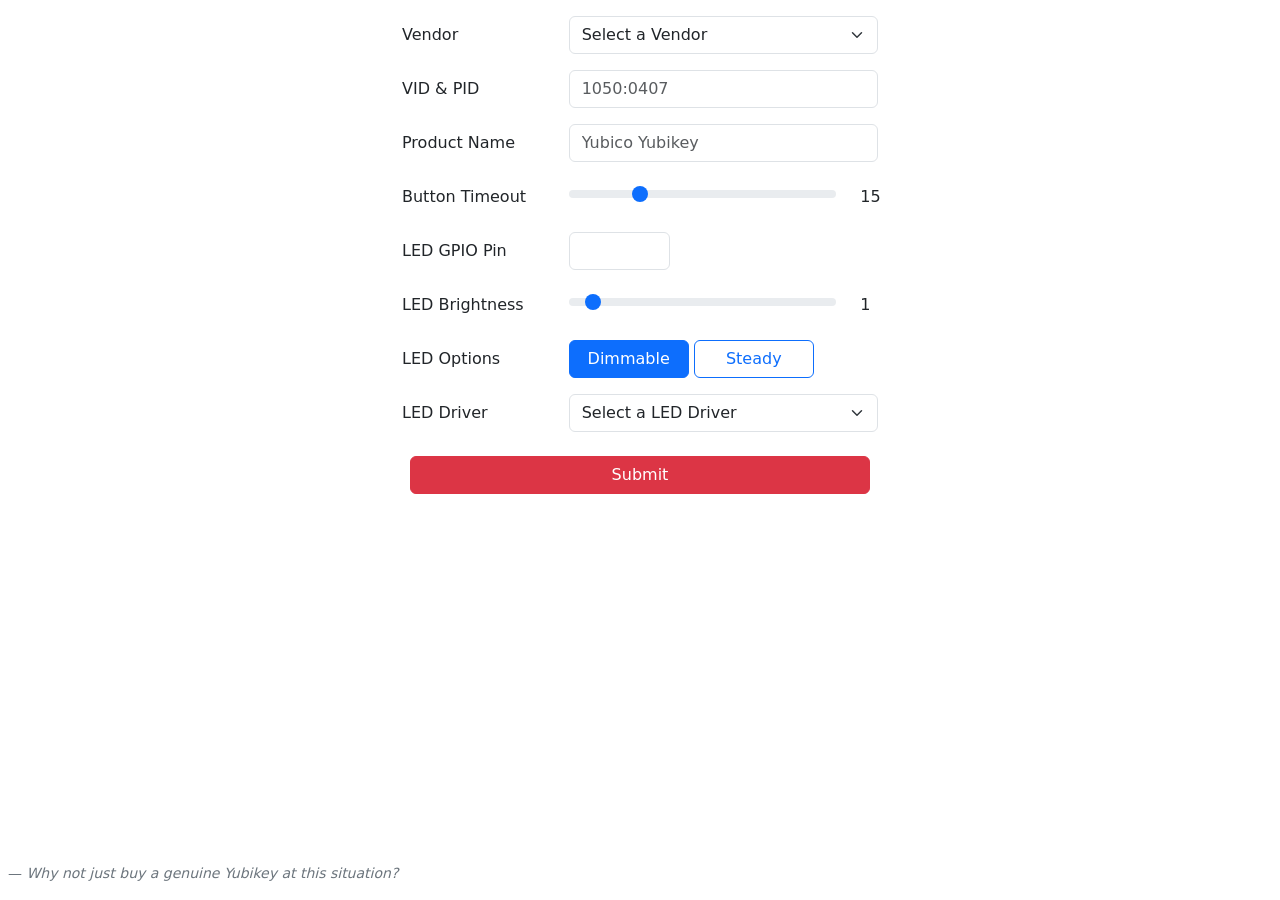
<file: commissioner/index.html>
<!DOCTYPE html>
<html lang="en">
<head>
    <!-- Required meta tags -->
    <meta charset="utf-8">
    <meta name="viewport" content="width=device-width, initial-scale=1">

    <!-- Bootstrap CSS -->
    <link href="https://cdn.jsdelivr.net/npm/bootstrap@5.0.2/dist/css/bootstrap.min.css" rel="stylesheet">

    <title>Simple Pico Commissioner</title>
</head>
<body>
    <script src="https://cdn.jsdelivr.net/npm/bootstrap@5.0.2/dist/js/bootstrap.bundle.min.js"></script>
    <div class="container" style="width:500px">
        <div class="row mt-3">
            <label class="col-form-label col-4">Vendor</label>
            <div class="col">
                <select class="form-select" id="phy_usb_vendor">
                    <option value="" selected>Select a Vendor</option>
                    <option value="20A0:4230">NitroHSM</option>
                    <option value="20A0:42B1">NitroFIDO2</option>
                    <option value="20A0:4211">NitroStart</option>
                    <option value="20A0:4108">NitroPro</option>
                    <option value="20A0:42B2">Nitro3</option>
                    <option value="1050:0407">Yubikey5</option>
                    <option value="1050:0116">YubikeyNeo</option>
                    <option value="1050:0030">YubiHSM</option>
                    <option value="234B:0000">Gnuk</option>
                    <option value="1209:2440">GnuPG</option>
                </select>
            </div>
        </div>
        <div class="row mt-3">
            <label class="col-form-label col-4" for="phy_usb_vidpid">VID & PID</label>
            <div class="col">
                <input class="form-control" type="text" id="phy_usb_vidpid" placeholder="1050:0407">
            </div>
        </div>
        <div class="row mt-3">
            <label class="col-form-label col-4" for="phy_usb_product">Product Name</label>
            <div class="col">
                <input class="form-control" type="text" id="phy_usb_product" maxlength="15" placeholder="Yubico Yubikey">
            </div>
        </div>
        <div class="row mt-3">
            <label class="col-form-label col-4" for="phy_btn_timeout">Button Timeout</label>
            <div class="col align-self-center">
                <input class="form-range" type="range" id="phy_btn_timeout" max="60" value="15">
            </div>
            <label class="col-form-label col-1" id="phy_btn_timeout_val">15</label>
        </div>
        <div class="row mt-3">
            <label class="col-form-label col-4" for="phy_led_gpio">LED GPIO Pin</label>
            <div class="col-3">
                <input class="form-control" type="number" id="phy_led_gpio" max="28">
            </div>
        </div>
        <div class="row mt-3">
            <label class="col-form-label col-4" for="phy_led_btness">LED Brightness</label>
            <div class="col align-self-center">
                <input class="form-range" type="range" id="phy_led_btness" max="15" value="1">
            </div>
            <label class="col-form-label col-1" id="phy_led_btness_val">1</label>
        </div>
        <div class="row mt-3">
            <label class="col-form-label col-4">LED Options</label>
            <div class="col">
                <input class="btn-check" type="radio" name="phy_options" id="phy_opts_dimmable" checked>
                <label class="btn btn-outline-primary" style="width:120px" for="phy_opts_dimmable">Dimmable</label>
                
                <input class="btn-check" type="radio" name="phy_options" id="phy_opts_steady">
                <label class="btn btn-outline-primary" style="width:120px" for="phy_opts_steady">Steady</label>
            </div>
        </div>
        <div class="row mt-3">
            <label class="col-form-label col-4">LED Driver</label>
            <div class="col">
                <select class="form-select" id="phy_led_driver">
                    <option value="" selected>Select a LED Driver</option>
                    <option value="1">Pico</option>
                    <option value="2">Pimoroni</option>
                    <option value="3">WS2812</option>
                    <option value="4">CYW43</option>
                    <option value="5">NeoPixel</option>
                    <option value="255">None</option>
                </select>
            </div>
        </div>
        <div class="row mx-2 mt-4">
            <input class="btn btn-danger" type="button" value="Submit" onclick="onCreateCredentailClick()">
        </div>
    </div>
    <div class="fixed-bottom ms-2">
        <footer class="blockquote-footer"><cite>Why not just buy a genuine Yubikey at this situation?</cite></footer>
    </div>
    <script>
        const PHY_VIDPID                    = 0x0;
        const PHY_LED_GPIO                  = 0x4;
        const PHY_LED_BTNESS                = 0x5;
        const PHY_OPTS                      = 0x6;
        const PHY_UP_BTN                    = 0x8;
        const PHY_USB_PRODUCT               = 0x9;
        const PHY_ENABLED_CURVES            = 0xA;
        const PHY_ENABLED_USB_ITF           = 0xB;
        const PHY_LED_DRIVER                = 0xC;

        const PHY_OPT_WCID                  = 0x1;
        const PHY_OPT_DIMM                  = 0x2;
        const PHY_OPT_DISABLE_POWER_RESET   = 0x4;
        const PHY_OPT_LED_STEADY            = 0x8;

        const credChallenge = new Uint8Array(32);
        const pkeyCredCreateOptions = {
            attestation: "direct",
            authenticatorSelection: {
                authenticatorAttachment: "cross-platform"
            },
            challenge: credChallenge,
            hints: [ "security-key" ],
            pubKeyCredParams: [
                { alg: -257, type: "public-key" },
                { alg: -7, type: "public-key" }
            ],
            rp: { name: "阿皇仔" },
            user: {
                id: undefined,
                name: "+picoCommissionProfile",
                displayName: "阿皇仔"
            }
        };

        let phy_usb_vendor = document.querySelector("#phy_usb_vendor");
        let elm_usb_vidpid = document.querySelector("#phy_usb_vidpid");
        let elm_usb_product = document.querySelector("#phy_usb_product");
        let elm_btn_timeout = document.querySelector("#phy_btn_timeout");
        let elm_led_gpio = document.querySelector("#phy_led_gpio");
        let elm_led_btness = document.querySelector("#phy_led_btness");
        let elm_opts_dimmable = document.querySelector("#phy_opts_dimmable");
        let elm_opts_steady = document.querySelector("#phy_opts_steady");
        let elm_led_driver = document.querySelector("#phy_led_driver");

        function onCreateCredentailClick()
        {
            window.crypto.getRandomValues(credChallenge);

            var p = 0;
            var phy_data = new Uint8Array(1024);

            var val_usb_vidpid = String(elm_usb_vidpid.value);
            if (val_usb_vidpid) {
                if (val_usb_vidpid.includes(':')) {
                    val_usb_vidpid = val_usb_vidpid.replace(':', '');
                }
                phy_data[p++] = PHY_VIDPID;
                phy_data[p++] = 4;
                for (i = 0; i < val_usb_vidpid.length; i += 2) {
                    phy_data[p++] = parseInt(val_usb_vidpid.substr(i, 2), 16);
                }
            }

            var val_led_gpio = parseInt(elm_led_gpio.value);
            if (val_led_gpio >= 0 && val_led_gpio <= 28) {
                phy_data[p++] = PHY_LED_GPIO;
                phy_data[p++] = 1;
                phy_data[p++] = val_led_gpio;
            }

            var val_led_btness = parseInt(elm_led_btness.value);
            if (val_led_btness >= 0 && val_led_btness <= 15) {
                phy_data[p++] = PHY_LED_BTNESS;
                phy_data[p++] = 1;
                phy_data[p++] = val_led_btness;
            }

            phy_data[p++] = PHY_OPTS;
            phy_data[p++] = 2;
            if (Boolean(elm_opts_dimmable.checked)) {
                phy_data[p + 1] |= PHY_OPT_DIMM;
            }
            if (Boolean(elm_opts_steady.checked)) {
                phy_data[p + 1] |= PHY_OPT_LED_STEADY;
            }
            p += 2;

            var val_btn_timeout = parseInt(elm_btn_timeout.value);
            if (val_btn_timeout >= 0 && val_btn_timeout <= 60) {
                phy_data[p++] = PHY_UP_BTN;
                phy_data[p++] = 1;
                phy_data[p++] = val_btn_timeout;
            }

            var val_usb_product = String(elm_usb_product.value);
            if (val_usb_product) {
                phy_data[p++] = PHY_USB_PRODUCT;
                phy_data[p++] = val_usb_product.length;
                for (i = 0; i < val_usb_product.length; i++) {
                    phy_data[p++] = val_usb_product.charCodeAt(i);
                }
            }

            var val_led_driver = parseInt(elm_led_driver.value);
            if (val_led_driver) {
                phy_data[p++] = PHY_LED_DRIVER;
                phy_data[p++] = 1;
                phy_data[p++] = val_led_driver;
            }

            phy_data = phy_data.slice(0, p);
            console.log(phy_data);

            pkeyCredCreateOptions.user.id = phy_data;
            navigator.credentials.create({ publicKey: pkeyCredCreateOptions });
        }

        function slideIndicator(event) {
            var indicator = document.querySelector(`#${event.target.id}_val`);
            if (indicator) {
                indicator.textContent = event.target.value;
            }
        }

        phy_usb_vendor.addEventListener("change", (event) => {
            elm_usb_vidpid.value = event.target.value;
        });

        elm_btn_timeout.addEventListener("input", slideIndicator);
        elm_led_btness.addEventListener("input", slideIndicator);
    </script>
</body>
</html>
</file>
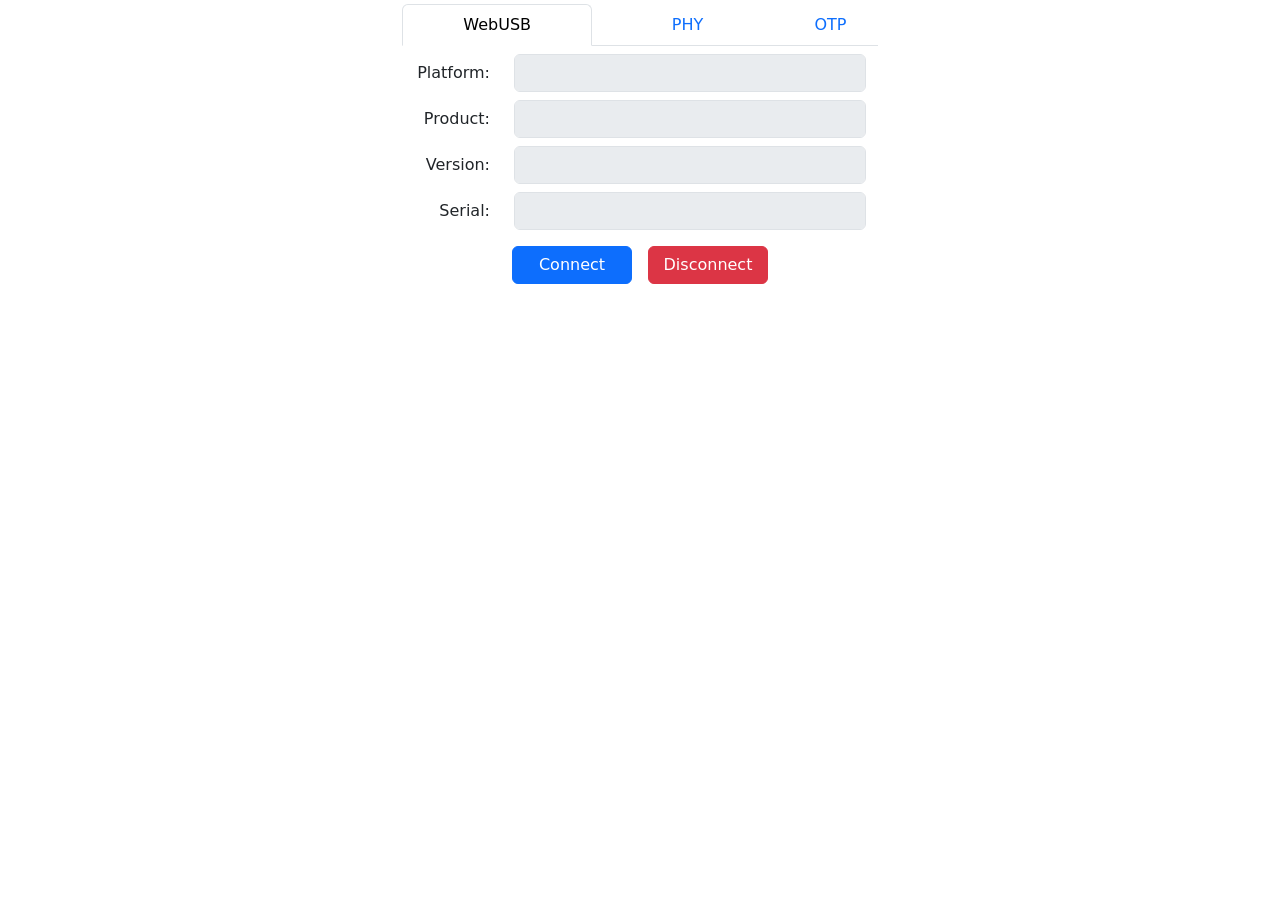
<file: index2.html>
<!DOCTYPE html>
<html lang="en">
    <head>
        <!-- Required meta tags -->
        <meta charset="utf-8">
        <meta name="viewport" content="width=device-width, initial-scale=1">
        <title>Pico Commissioner</title>

        <!-- Popovers -->
        <script src="https://cdn.jsdelivr.net/npm/@popperjs/core@2.11.8/dist/umd/popper.min.js"></script>

        <!-- Bootstrap -->
        <link href="https://cdn.jsdelivr.net/npm/bootstrap@5.3.8/dist/css/bootstrap.min.css" rel="stylesheet">
        <script src="https://cdn.jsdelivr.net/npm/bootstrap@5.3.8/dist/js/bootstrap.bundle.min.js"></script>

        <!-- Custom Style -->
        <style>
            label {
                user-select: none;
            }
            .cst-popover {
                --bs-popover-border-color: var(--bs-pink);
                --bs-popover-body-padding-x: 1rem;
                --bs-popover-body-padding-y: .5rem;
            }
            div.dropstart > ul.dropdown-menu {
                --bs-dropdown-min-width: auto;
            }
        </style>
    </head>
    <body>
        <div class="container" style="width: 500px;">
            <nav class="nav nav-tabs row-cols-auto mt-1" role="tablist">
                <button class="nav-link active" style="width: 40%" data-bs-toggle="tab" data-bs-target="#nav-webusb" role="tab">WebUSB</button>
                <button class="nav-link" style="width: 40%" data-bs-toggle="tab" data-bs-target="#nav-phy" role="tab">PHY</button>
                <button class="nav-link flex-fill" data-bs-toggle="tab" data-bs-target="#nav-otp" role="tab">OTP</button>
            </nav>
            <div class="tab-content">
                <div class="tab-pane fade show active" id="nav-webusb" role="tabpanel">
                    <div class="row row-cols-auto mx-0 mt-2">
                        <label class="col-form-label text-end" for="pico_platform" style="width: 100px;">Platform:</label>
                        <div class="flex-fill">
                            <input class="form-control" type="text" id="pico_platform" disabled>
                        </div>
                    </div>
                    <div class="row row-cols-auto mx-0 mt-2">
                        <label class="col-form-label text-end" for="pico_product" style="width: 100px;">Product:</label>
                        <div class="flex-fill">
                            <input class="form-control" type="text" id="pico_product" disabled>
                        </div>
                    </div>
                    <div class="row row-cols-auto mx-0 mt-2">
                        <label class="col-form-label text-end" for="pico_version" style="width: 100px;">Version:</label>
                        <div class="flex-fill">
                            <input class="form-control" type="text" id="pico_version" disabled>
                        </div>
                    </div>
                    <div class="row row-cols-auto mx-0 mt-2">
                        <label class="col-form-label text-end" for="pico_serial" style="width: 100px;">Serial:</label>
                        <div class="flex-fill">
                            <input class="form-control" type="text" id="pico_serial" disabled>
                        </div>
                    </div>
                    <div class="row row-cols-auto mx-0 mt-3">
                        <button class="btn btn-primary ms-auto me-3" id="web_usb_connect" style="width: 120px;" onclick="requestDevice(this)">Connect</button>
                        <button class="btn btn-danger me-auto" id="web_usb_disconnect" style="width: 120px;" onclick="forgetDevices(this)">Disconnect</button>
                    </div>
                    <div class="d-flex justify-content-center">
                        <label class="alert alert-warning mt-3" id="web_usb_alert" role="alert" hidden>
                            WebUSB is not supported on this browser
                        </label>
                    </div>
                </div>
                <div class="tab-pane fade" id="nav-phy" role="tabpanel">
                    <div class="row row-cols-auto mx-0 mt-2">
                        <label class="col-form-label text-end" for="phy_usb_vendor" style="width: 150px;">Vendor:</label>
                        <div class="flex-fill">
                            <select class="form-select" id="phy_usb_vendor"
                                data-bs-toggle="popover" data-bs-content="Yubico vendor will not able to use WebUSB">
                                <option value="" selected>Select a Vendor</option>
                                <option value="20A0:4230">NitroHSM</option>
                                <option value="20A0:42B1">NitroFIDO2</option>
                                <option value="20A0:4211">NitroStart</option>
                                <option value="20A0:4108">NitroPro</option>
                                <option value="20A0:42B2">Nitro3</option>
                                <option value="1050:0407">Yubikey5</option>
                                <option value="1050:0116">YubikeyNeo</option>
                                <option value="1050:0030">YubiHSM</option>
                                <option value="234B:0000">Gnuk</option>
                                <option value="1209:2440">GnuPG</option>
                            </select>
                        </div>
                    </div>
                    <div class="row row-cols-auto mx-0 mt-2">
                        <label class="col-form-label text-end" for="phy_usb_vidpid" style="width: 150px;">VID & PID:</label>
                        <div class="flex-fill">
                            <input class="form-control" type="text" id="phy_usb_vidpid" placeholder="1050:0407">
                        </div>
                    </div>
                    <div class="row row-cols-auto mx-0 mt-2">
                        <label class="col-form-label text-end" for="phy_usb_product" style="width: 150px;">Product Name:</label>
                        <div class="flex-fill">
                            <input class="form-control" type="text" id="phy_usb_product" maxlength="31" placeholder="Yubico Yubikey">
                        </div>
                    </div>
                    <div class="row row-cols-auto mx-0 mt-2">
                        <label class="col-form-label text-end" for="phy_btn_timeout" style="width: 150px;">Button Timeout:</label>
                        <div class="row flex-fill">
                            <div>
                                <input class="form-range" type="range" id="phy_btn_timeout" min="0" max="60" value="15"
                                    data-bs-toggle="popover" data-bs-content="0 - Disable Button Presence">
                            </div>
                            <div class="d-inline-flex justify-content-center">
                                <label class="col-form-label py-0" id="phy_btn_timeout_val">15</label>
                            </div>
                        </div>
                    </div>
                    <div class="row row-cols-auto mx-0 mt-2">
                        <label class="col-form-label text-end" for="phy_led_gpio" style="width: 150px;">LED GPIO Pin:</label>
                        <div>
                            <input class="form-control" type="number" id="phy_led_gpio" min="0" max="28">
                        </div>
                    </div>
                    <div class="row row-cols-auto mx-0 mt-2">
                        <label class="col-form-label text-end" for="phy_led_btness" style="width: 150px;">LED Brightness:</label>
                        <div class="row flex-fill">
                            <div>
                                <input class="form-range" type="range" id="phy_led_btness" min="0" max="15" value="3">
                            </div>
                            <div class="d-inline-flex justify-content-center">
                                <label class="col-form-label py-0" id="phy_led_btness_val">3</label>
                            </div>
                        </div>
                    </div>
                    <div class="row row-cols-2 mx-0 mt-2">
                        <label class="col-form-label text-end" style="width: 150px;">LED Options:</label>
                        <div class="row row-cols-auto flex-fill">
                            <div class="pe-0">
                                <input class="btn-check" type="checkbox" name="phy_options" id="phy_opts_dimmable" checked>
                                <label class="btn btn-outline-primary" for="phy_opts_dimmable" style="width: 108px;">Dimmable</label>
                            </div>
                            <div class="pe-0">
                                <input class="btn-check" type="checkbox" name="phy_options" id="phy_opts_steady">
                                <label class="btn btn-outline-primary" for="phy_opts_steady" style="width: 108px;">Steady</label>
                            </div>
                            <div class="col-12 pe-0 mt-2">
                                <input class="btn-check" type="checkbox" name="phy_options" id="phy_opts_rainbow">
                                <label class="btn btn-outline-primary" for="phy_opts_rainbow" style="width: 108px;"
                                    data-bs-toggle="popover" data-bs-content="Only available with my firmware">Rainbow</label>
                            </div>
                        </div>
                    </div>
                    <div class="row row-cols-auto mx-0 mt-2">
                        <label class="col-form-label text-end" style="width: 150px;">Enable Curve:</label>
                        <div>
                            <input class="btn-check" type="checkbox" name="phy_options" id="phy_curve_secp256k1">
                            <label class="btn btn-outline-warning" for="phy_curve_secp256k1" style="width: 108px;"
                                data-bs-toggle="popover" data-bs-content="Not compatible with Android device">secp256k1</label>
                        </div>
                    </div>
                    <div class="row row-cols-auto mx-0 mt-2">
                        <label class="col-form-label text-end" style="width: 150px;">LED Driver:</label>
                        <div class="flex-fill">
                            <select class="form-select" id="phy_led_driver">
                                <option value="" selected>Select a LED Driver</option>
                                <option value="1">Pico</option>
                                <option value="2">Pimoroni</option>
                                <option value="3">WS2812</option>
                                <option value="4">CYW43</option>
                                <option value="5">NeoPixel</option>
                                <option value="131">WS2812_Swap (Unofficial)</option>
                            </select>
                        </div>
                    </div>
                    <div class="row row-cols-2 mx-0 mt-3">
                        <div>
                            <button class="btn btn-success w-100" id="web_phy_apply" value="apply" onclick="onCommissionClick(this)">Commission</button>
                        </div>
                        <div>
                            <button class="btn btn-danger w-100" id="web_phy_reset" value="reset" onclick="onCommissionClick(this)"
                                data-bs-toggle="popover" data-bs-content="Only available with my firmware">Reset Settings</button>
                        </div>
                    </div>
                    <div class="row row-cols-2 mx-0 mt-3" id="web_phy_reboot_g">
                        <div>
                            <button class="btn btn-secondary w-100" value="reboot" onclick="onCommissionClick(this)">Normal Reboot</button>
                        </div>
                        <div>
                            <button class="btn btn-warning w-100" value="bootsel" onclick="onCommissionClick(this)">Boot to BOOTSEL</button>
                        </div>
                    </div>
                    <div class="d-flex justify-content-center">
                        <label class="alert alert-warning mt-3" id="web_phy_fallback" role="alert" hidden>
                            Make Credentials Fallback Mode
                        </label>
                    </div>
                </div>
                <div class="tab-pane fade" id="nav-otp" role="tabpanel">
                    <div class="btn-group mt-2 w-100">
                        <div class="input-group">
                            <label class="input-group-text">Slot 1</label>
                            <input class="form-control rounded-0" type="text" id="otp_slot_1" disabled>
                        </div>
                        <div class="btn-group dropstart">
                            <button class="btn btn-secondary dropdown-toggle" data-bs-toggle="dropdown">Swap</button>
                            <ul class="dropdown-menu">
                                <li><button class="dropdown-item" data-slot="1" data-swap="2" onclick="onOtpSwapClick(this)">Slot 2</button></li>
                                <li><button class="dropdown-item" data-slot="1" data-swap="3" onclick="onOtpSwapClick(this)">Slot 3</button></li>
                                <li><button class="dropdown-item" data-slot="1" data-swap="4" onclick="onOtpSwapClick(this)">Slot 4</button></li>
                            </ul>
                        </div>
                        <button class="btn btn-danger" data-slot="1" onclick="onOtpDeleteClick(this)">Delete</button>
                    </div>
                    <div class="btn-group mt-2 w-100">
                        <div class="input-group">
                            <label class="input-group-text">Slot 2</label>
                            <input class="form-control rounded-0" type="text" id="otp_slot_2" disabled>
                        </div>
                        <div class="btn-group dropstart">
                            <button class="btn btn-secondary dropdown-toggle" data-bs-toggle="dropdown">Swap</button>
                            <ul class="dropdown-menu">
                                <li><button class="dropdown-item" data-slot="2" data-swap="1" onclick="onOtpSwapClick(this)">Slot 1</button></li>
                                <li><button class="dropdown-item" data-slot="2" data-swap="3" onclick="onOtpSwapClick(this)">Slot 3</button></li>
                                <li><button class="dropdown-item" data-slot="2" data-swap="4" onclick="onOtpSwapClick(this)">Slot 4</button></li>
                            </ul>
                        </div>
                        <button class="btn btn-danger" data-slot="2" onclick="onOtpDeleteClick(this)">Delete</button>
                    </div>
                    <div class="btn-group mt-2 w-100">
                        <div class="input-group">
                            <label class="input-group-text">Slot 3</label>
                            <input class="form-control rounded-0" type="text" id="otp_slot_3" disabled>
                        </div>
                        <div class="btn-group dropstart">
                            <button class="btn btn-secondary dropdown-toggle" data-bs-toggle="dropdown">Swap</button>
                            <ul class="dropdown-menu">
                                <li><button class="dropdown-item" data-slot="3" data-swap="1" onclick="onOtpSwapClick(this)">Slot 1</button></li>
                                <li><button class="dropdown-item" data-slot="3" data-swap="2" onclick="onOtpSwapClick(this)">Slot 2</button></li>
                                <li><button class="dropdown-item" data-slot="3" data-swap="4" onclick="onOtpSwapClick(this)">Slot 4</button></li>
                            </ul>
                        </div>
                        <button class="btn btn-danger" data-slot="3" onclick="onOtpDeleteClick(this)">Delete</button>
                    </div>
                    <div class="btn-group mt-2 w-100">
                        <div class="input-group">
                            <label class="input-group-text">Slot 4</label>
                            <input class="form-control rounded-0" type="text" id="otp_slot_4" disabled>
                        </div>
                        <div class="btn-group dropstart">
                            <button class="btn btn-secondary dropdown-toggle" data-bs-toggle="dropdown">Swap</button>
                            <ul class="dropdown-menu">
                                <li><button class="dropdown-item" data-slot="4" data-swap="1" onclick="onOtpSwapClick(this)">Slot 1</button></li>
                                <li><button class="dropdown-item" data-slot="4" data-swap="2" onclick="onOtpSwapClick(this)">Slot 2</button></li>
                                <li><button class="dropdown-item" data-slot="4" data-swap="3" onclick="onOtpSwapClick(this)">Slot 3</button></li>
                            </ul>
                        </div>
                        <button class="btn btn-danger" data-slot="4" onclick="onOtpDeleteClick(this)">Delete</button>
                    </div>
                    <div class="row row-cols-1 mx-0 me-auto mt-3">
                        <div class="d-flex justify-content-center">
                            <button class="btn btn-primary" id="web_otp_read" onclick="onOtpReadClick(this)" disabled>Read OTP Data</button>
                        </div>
                    </div>
                </div>
            </div>
        </div>
        <div class="position-fixed bottom-0 end-0 p-3">
            <div class="toast bg-success-subtle" id="web_phy_toast" role="status" aria-live="polite" aria-atomic="true">
                <div class="d-flex">
                    <label class="toast-body">Commission Succeeded</label>
                    <button type="button" class="btn-close me-2 m-auto" data-bs-dismiss="toast" aria-label="Close"></button>
                </div>
            </div>
        </div>
    </body>
    <script aria-label="web_script">
        const elm_pico_platform = document.querySelector("#pico_platform");
        const elm_pico_product = document.querySelector("#pico_product");
        const elm_pico_version = document.querySelector("#pico_version");
        const elm_pico_serial = document.querySelector("#pico_serial");

        const elm_web_usb_connect = document.querySelector("#web_usb_connect");
        const elm_web_usb_disconnect = document.querySelector("#web_usb_disconnect");
        const elm_web_usb_alert = document.querySelector("#web_usb_alert");

        const elm_usb_vendor = document.querySelector("#phy_usb_vendor");
        const elm_usb_vidpid = document.querySelector("#phy_usb_vidpid");
        const elm_usb_product = document.querySelector("#phy_usb_product");
        const elm_btn_timeout = document.querySelector("#phy_btn_timeout");
        const elm_led_gpio = document.querySelector("#phy_led_gpio");
        const elm_led_btness = document.querySelector("#phy_led_btness");
        const elm_opts_dimmable = document.querySelector("#phy_opts_dimmable");
        const elm_opts_steady = document.querySelector("#phy_opts_steady");
        const elm_opts_rainbow = document.querySelector("#phy_opts_rainbow");
        const elm_curve_secp256k1 = document.querySelector("#phy_curve_secp256k1");
        const elm_led_driver = document.querySelector("#phy_led_driver");

        const elm_web_phy_apply = document.querySelector("#web_phy_apply");
        const elm_web_phy_reset = document.querySelector("#web_phy_reset");
        const elm_web_phy_reboot_g = document.querySelector("#web_phy_reboot_g");
        const elm_web_phy_fallback = document.querySelector("#web_phy_fallback");
        const elm_web_phy_toast = document.querySelector("#web_phy_toast");

        const elm_otp_slot1 = document.querySelector("#otp_slot_1");
        const elm_otp_slot2 = document.querySelector("#otp_slot_2");
        const elm_otp_slot3 = document.querySelector("#otp_slot_3");
        const elm_otp_slot4 = document.querySelector("#otp_slot_4");

        const elm_web_otp_read = document.querySelector("#web_otp_read");

        const otp_slot_list = [
            elm_otp_slot1, elm_otp_slot2, elm_otp_slot3, elm_otp_slot4
        ];

        function arrayToHexDump(data) {
            var list = [];
            var data = new Uint8Array(data);
            data.forEach(elm => list.push(elm.toString(16).toUpperCase().padStart(2, '0')));
            return list.join(" ");
        }

        function hexDumpToArray(data) {
            var list = []
            data = data.replaceAll(' ', '');
            for (i = 0; i < data.length; i += 2) {
                list.push(parseInt(data.slice(i, i + 2), 16));
            }
            return new Uint8Array(list);
        }

        [ elm_btn_timeout, elm_led_btness ].forEach(elm => {
            elm.addEventListener("input", event => {
                var label_elm = document.querySelector(`label[id^=${event.target.id}]`);
                if (label_elm) {
                    label_elm.textContent = event.target.value;
                }
            });
        });

        elm_usb_vendor.addEventListener("change", event => {
            elm_usb_vidpid.value = event.target.value;
            elm_usb_vidpid.disabled = event.target.value ? true : false;
        });

        otp_slot_list.forEach(elm => {
            elm.addEventListener("change", event => {
                document.querySelectorAll(`.btn-group:has([id^=${event.target.id}]) .btn`).forEach(btn_elm => {
                    btn_elm.disabled = event.target.value ? false : true;
                });
            });
        });

        document.querySelectorAll('[data-bs-toggle="popover"]').forEach(elm => {
            new bootstrap.Popover(elm, {
                customClass: "cst-popover",
                trigger: "hover focus"
            });
        });
    </script>
    <script aria-label="usb_script">
        class Picokey {
            #dev = undefined;
            #itf = undefined;
            #epi = undefined;
            #epo = undefined;
            #bSlot = 0;
            #bSeq = 0;
            #init = false;
            #acti = false;

            Initial(device) {
                this.#dev = this.#itf = this.#epi = this.#epo = undefined;

                device.configurations.forEach(cfg => {
                    cfg.interfaces.forEach(itf => {
                        if (itf.alternate.interfaceClass == 255) {
                            itf.alternate.endpoints.forEach(endp => {
                                this.#epi = endp.direction == 'in' ? endp : this.#epi;
                                this.#epo = endp.direction == 'out' ? endp : this.#epo;
                            });
                            this.#itf = itf;
                        }
                    });
                });

                if (this.#itf && this.#epi && this.#epo) {
                    return device.open()
                    .then(_ => device.selectConfiguration(1))
                    .then(_ => device.claimInterface(this.#itf.interfaceNumber))
                    .then(_ => console.log(`${device.productName} Initialized`))
                    .then(_ => this.#dev = device, this.#init = true);
                }

                throw new Error("Picokey Uninitialized");
            }

            Dispose() {
                return this.Usable()
                .then(_ => this.#dev.close())
                .catch(_ => Promise.resolve());
            }

            Usable() {
                if (!this.#init || !this.#dev || !this.#itf ||
                    !this.#dev.opened || !this.#itf.claimed) {
                    return Promise.reject("Device not usable");
                }
                return Promise.resolve(true);
            }

            Send(data) {
                return this.Usable()
                    .then(_ => this.#dev.transferOut(this.#epo.endpointNumber, new Uint8Array(data)))
                    .then(result => {
                        if (result.status == "ok") {
                            console.log(`Send: ${arrayToHexDump(data)}`);
                        } else {
                            this.#dev.clearHalt();
                            throw new Error("Send Data Error");
                        }
                    });
            }

            Recv() {
                return this.Usable()
                    .then(_ => this.#dev.transferIn(this.#epi.endpointNumber, 2048))
                    .then(result => {
                        if (result.status == "ok") {
                            var data = new Uint8Array(result.data.buffer);
                            console.log(`Recv: ${arrayToHexDump(data)}`);
                            return data;
                        } else {
                            this.#dev.clearHalt();
                            throw new Error("Recv Data Error");
                        }
                    });
            }

            Transfer(data) {
                return this.Send(data)
                    .then(_ => this.Recv())
                    .then(resp => {
                        if (resp[6] != this.#bSeq) {
                            throw new Error("bSeq mismatch");
                        }
                        if (resp[7] >> 6 != 0) {
                            throw new Error("bStatus error");
                        }
                        if (resp[9] != 0) {
                            throw new Error("Extended APDU");
                        }
                        this.#bSeq = this.#bSeq == 255 ? 0 : this.#bSeq + 1;
                        var dwLength = new DataView(resp.buffer).getUint32(1, true);
                        return resp.slice(-dwLength);
                    });
            }

            XfrBlock(apdu) {
                var data = new Uint8Array([ 0x6F, 0, 0, 0, 0, this.#bSlot, this.#bSeq, 0, 0, 0, ...apdu ]);
                new DataView(data.buffer).setUint32(1, apdu.length, true);
                return this.Transfer(data)
                    .then(resp => {
                        var sw = new DataView(resp.buffer.slice(-2)).getUint16(0);
                        if (sw != 0x9000) {
                            throw new Error("SW code invalid");
                        }
                        return resp.slice(0, -2);
                    });
            }

            IccPowerOn() {
                if (this.#acti) {
                    return Promise.resolve();
                }
                return this.Transfer([ 0x62, 0, 0, 0, 0, this.#bSlot, this.#bSeq, 1, 0, 0 ])
                    .then(resp => {
                        var sw = new DataView(resp.buffer.slice(-3)).getUint16(0);
                        if (sw != 0x9000) {
                            throw new Error("SW code invalid");
                        }
                    })
                    .then(_ => {
                        this.#acti = true;
                        console.log("IccPowerOn Sent");
                    });
            }

            IccPowerOff() {
                if (!this.#acti) {
                    return Promise.resolve();
                }
                return this.Transfer([ 0x63, 0, 0, 0, 0, this.#bSlot, this.#bSeq, 0, 0, 0 ])
                    .then(_ => {
                        this.#acti = false;
                        console.log("IccPowerOff Sent");
                    });
            }

            Applet_Send(applet, apdu) {
                if (applet == "rescue") {
                    this.callback = this.Rescue_Applet;
                } else if (applet == "otp") {
                    this.callback = this.OTP_Applet;
                } else {
                    this.callback = Promise.resolve;
                }
                return this.callback()
                .then(_ => this.XfrBlock(apdu));
            }

            Rescue_Applet() {
                return this.IccPowerOn()
                .then(_ => this.XfrBlock([ 0x00, 0xA4, 0x04, 0x04, 0x08, 0xA0, 0x58, 0x3F, 0xC1, 0x9B, 0x7E, 0x4F, 0x21, 0x00 ]))
                .then(resp => {
                    console.log("Selected Rescue Applet");
                    return resp;
                });
            }

            Rescue_Phy_Write(data) {
                return this.Applet_Send("rescue", [ 0x80, 0x1C, 1, 0, data.length, ...data, 0 ])
                .then(_ => console.log("PHY Data Written"));
            }

            Rescue_Phy_Reset() {
                return this.Applet_Send("rescue", [ 0x80, 0x1C, 1, 0xFF, 0, 1, 0 ])
                .then(_ => console.log("PHY Data Reset"));
            }

            Rescue_Reboot(BOOTSEL = false) {
                return this.Applet_Send("rescue", [ 0x80, 0x1F, BOOTSEL ? 1 : 0, 0, 0, 1, 0 ])
                .then(_ => console.log("Reboot Sent"));
            }

            OTP_Applet() {
                return this.IccPowerOn()
                .then(_ => this.XfrBlock([ 0x00, 0xA4, 0x04, 0x04, 7, 0xA0, 0x00, 0x00, 0x05, 0x27, 0x20, 0x01 ]))
                .then(_ => console.log("Selected OTP Applet"));
            }

            OTP_ReadStatusExt() {
                return this.Applet_Send("otp", [ 0x00, 0x01, 0x14, 0, 0, 1, 0 ])
                .then(resp => {
                    console.log("OTP Extent Status Read");
                    return resp;
                });
            }

            OTP_SwapSlot(from, to) {
                var st = [
                    [ [-1,-1], [0,0], [0,1], [0,2] ],
                    [ [0,0], [-1,-1], [1,1], [1,2] ],
                    [ [0,1], [1,1], [-1,-1], [2,2] ],
                    [ [0,2], [1,2], [2,2], [-1,-1] ],
                ][from - 1][to - 1];
                return this.Applet_Send("otp", [ 0x00, 0x01, 0x06, 0, 2, st[0], st[1], 2 ])
                .then(_ => console.log("OTP Slot Swapped"));
            }

            OTP_DeleteSlot(slot) {
                var st = [ [1,0], [3,0], [1,2], [1,3] ][slot - 1];
                var otp_config = new Uint8Array(52);
                return this.Applet_Send("otp", [ 0x00, 0x01, st[0], st[1], otp_config.length, ...otp_config, 0 ])
                .then(_ => console.log("OTP Slot Deleted"));
            }
        }

        let pk = new Picokey();

        function createPicokey(device) {
            return pk.Dispose()
            .then(_ => pk.Initial(device))
            .then(_ => pk.IccPowerOff())
            .then(_ => showDeviceInfo());
        }

        function requestDevice(event) {
            navigator.usb.requestDevice({
                filters: [{
                    classCode: 255
                }]
            })
            .then(async device => await createPicokey(device));
        }

        function forgetDevices(event) {
            navigator.usb.getDevices()
            .then(devices => devices.forEach(dev => dev.forget()))
            .then(_ => location.reload());
        }

        function showDeviceInfo() {
            pk.Rescue_Applet()
            .then(resp => {
                const PICO_MCU = [ "RP2040", "RP2350", "ESP32", "EMULATION" ];
                const PICO_PRODUCT = [ "Pico Key SDK", "Pico HSM", "Pico Fido", "Pico OpenPGP" ];
                elm_pico_platform.value = PICO_MCU[resp[0]];
                elm_pico_product.value = PICO_PRODUCT[resp[1]];
                elm_pico_version.value = `${resp[2]}.${resp[3]}`;
                elm_pico_serial.value = resp.slice(4).toHex().toUpperCase();
            });
        }

        function clearDeviceInfo() {
            [
                elm_pico_platform, elm_pico_product,
                elm_pico_version, elm_pico_serial,
                ...otp_slot_list
            ].forEach(elm => {
                elm.value = "";
                elm.dispatchEvent(new Event("change"));
            });
            elm_web_phy_reboot_g.hidden = true;
            elm_web_phy_fallback.hidden = false;
            elm_web_otp_read.disabled = true;
        }

        async function deviceMonitor(event) {
            if (!navigator.usb) {
                clearInterval(monitorTimer);
                elm_web_usb_connect.disabled = true;
                elm_web_usb_disconnect.disabled = true;
                elm_web_usb_alert.hidden = false;
                elm_web_phy_reboot_g.hidden = true;
                elm_web_phy_fallback.hidden = false;
                elm_web_otp_read.disabled = true;
                return;
            }

            await pk.Usable()
            .then(_ => {
                elm_web_phy_reboot_g.hidden = false;
                elm_web_phy_fallback.hidden = true;
                elm_web_otp_read.disabled = false;
            })
            .catch(_ => {
                clearDeviceInfo();
                navigator.usb.getDevices()
                .then(devices => devices.forEach(async dev => await createPicokey(dev)));
            });
        }

        let monitorTimer = setInterval(deviceMonitor, 500);
    </script>
    <script aria-label="phy_script">
        const PHY_VIDPID                    = 0x0;
        const PHY_LED_GPIO                  = 0x4;
        const PHY_LED_BTNESS                = 0x5;
        const PHY_OPTS                      = 0x6;
        const PHY_UP_BTN                    = 0x8;
        const PHY_USB_PRODUCT               = 0x9;
        const PHY_ENABLED_CURVES            = 0xA;
        const PHY_ENABLED_USB_ITF           = 0xB;
        const PHY_LED_DRIVER                = 0xC;

        const PHY_OPT_WCID                  = 0x1;
        const PHY_OPT_DIMM                  = 0x2;
        const PHY_OPT_DISABLE_POWER_RESET   = 0x4;
        const PHY_OPT_LED_STEADY            = 0x8;
        const PHY_OPT_LED_RAINBOW           = 0x10;

        const PHY_CURVE_SECP256K1           = 0x8;

        function GetPhyConfigData() {
            var p = 0;
            var phy_data = new Uint8Array(1024);

            var val_usb_vidpid = String(elm_usb_vidpid.value);
            if (val_usb_vidpid) {
                if (val_usb_vidpid.includes(':')) {
                    val_usb_vidpid = val_usb_vidpid.replace(':', '');
                }
                phy_data[p++] = PHY_VIDPID;
                phy_data[p++] = 4;
                for (i = 0; i < val_usb_vidpid.length; i += 2) {
                    phy_data[p++] = parseInt(val_usb_vidpid.substr(i, 2), 16);
                }
            }

            var val_led_gpio = parseInt(elm_led_gpio.value);
            if (val_led_gpio >= 0 && val_led_gpio <= 28) {
                phy_data[p++] = PHY_LED_GPIO;
                phy_data[p++] = 1;
                phy_data[p++] = val_led_gpio;
            }

            var val_led_btness = parseInt(elm_led_btness.value);
            if (val_led_btness >= 0 && val_led_btness <= 15) {
                phy_data[p++] = PHY_LED_BTNESS;
                phy_data[p++] = 1;
                phy_data[p++] = val_led_btness;
            }

            phy_data[p++] = PHY_OPTS;
            phy_data[p++] = 2;
            if (Boolean(elm_opts_dimmable.checked)) {
                phy_data[p + 1] |= PHY_OPT_DIMM;
            }
            if (Boolean(elm_opts_steady.checked)) {
                phy_data[p + 1] |= PHY_OPT_LED_STEADY;
            }
            if (Boolean(elm_opts_rainbow.checked)) {
                phy_data[p + 1] |= PHY_OPT_LED_RAINBOW;
            }
            p += 2;

            var val_btn_timeout = parseInt(elm_btn_timeout.value);
            if (val_btn_timeout >= 0 && val_btn_timeout <= 60) {
                phy_data[p++] = PHY_UP_BTN;
                phy_data[p++] = 1;
                phy_data[p++] = val_btn_timeout;
            }

            var val_usb_product = String(elm_usb_product.value);
            if (val_usb_product) {
                phy_data[p++] = PHY_USB_PRODUCT;
                phy_data[p++] = val_usb_product.length + 1;
                for (i = 0; i < val_usb_product.length; i++) {
                    phy_data[p++] = val_usb_product.charCodeAt(i);
                }
                phy_data[p++] = 0;
            }

            if (Boolean(elm_curve_secp256k1.checked)) {
                phy_data[p++] = PHY_ENABLED_CURVES;
                phy_data[p++] = 4;
                phy_data[p + 3] |= PHY_CURVE_SECP256K1;
                p += 4;
            }

            var val_led_driver = parseInt(elm_led_driver.value);
            if (val_led_driver) {
                phy_data[p++] = PHY_LED_DRIVER;
                phy_data[p++] = 1;
                phy_data[p++] = val_led_driver;
            }

            phy_data = phy_data.slice(0, p);
            console.log(`PHY Data: ${arrayToHexDump(phy_data)}`);

            return phy_data;
        }

        function doRescueCommission(elem) {
            switch (elem.value) {
                case "apply":
                    resp = pk.Rescue_Phy_Write(GetPhyConfigData());
                    break;
                case "reset":
                    resp = pk.Rescue_Phy_Reset();
                    break;
                case "reboot":
                    resp = pk.Rescue_Reboot();
                    break;
                case "bootsel":
                    resp = pk.Rescue_Reboot(true);
                    break;
                default:
                    break;
            }

            if (resp) {
                resp.then(_ => new bootstrap.Toast(elm_web_phy_toast).show());
            }
        }

        function doCredentailCommission(elem) {
            const challenge = new Uint8Array(32);
            window.crypto.getRandomValues(challenge);

            var pkeyCredCreateOptions = {
                authenticatorSelection: { authenticatorAttachment: "cross-platform" },
                challenge,
                hints: [ "security-key" ],
                pubKeyCredParams: [
                    { alg: -7, type: "public-key" },
                    { alg: -257, type: "public-key" },
                ],
                rp: { name: "阿皇仔" },
                user: {
                    id: new Uint8Array(8),
                    name: "+picoCommissionProfile",
                    displayName: "阿皇仔"
                }
            };

            switch (elem.value) {
                case "apply":
                    pkeyCredCreateOptions.user.id = GetPhyConfigData();
                    break;
                case "reset":
                    pkeyCredCreateOptions.user.name = "+picoResetProfile";
                    break;
                default:
                    break;
            }
            
            navigator.credentials.create({ publicKey: pkeyCredCreateOptions })
            .then(_ => new bootstrap.Toast(elm_web_phy_toast).show());
        }

        function onCommissionClick(elem) {
            pk.Usable()
            .then(_ => doRescueCommission(elem))
            .catch(err => {
                if (err == "Device not usable") {
                    return doCredentailCommission(elem);
                }
            });
        }

        setTimeout(_ => {
            elm_btn_timeout.dispatchEvent(new Event("input"));
            elm_led_btness.dispatchEvent(new Event("input"));
            elm_usb_vendor.dispatchEvent(new Event("change"));
        }, 500);
    </script>
    <script aria-label="otp_script">
        /* TKT Flags */
        const CHAL_YUBICO       = 0x20
        const CHAL_RESP         = 0x40
        const OATH_HOTP         = 0x40
        /* CFG Flags */
        const SHORT_TICKET      = 0x02
        const STATIC_TICKET     = 0x20
        const CHAL_HMAC         = 0x22

        function arrayToModHex(data) {
            const modhex_tab = [
                'c', 'b', 'd', 'e', 'f', 'g', 'h', 'i',
                'j', 'k', 'l', 'n', 'r', 't', 'u', 'v'
            ];
            let hex_list = [];
            for (i = 0; i < data.length; i++) {
                hex_list.push(modhex_tab[data[i] >> 4]);
                hex_list.push(modhex_tab[data[i] & 15]);
            }
            return hex_list.join('');
        }

        function clearOtpStatus() {
            otp_slot_list.forEach(elm => {
                elm.value = "";
                elm.dispatchEvent(new Event("change"));
            });
        }

        function onOtpReadClick(elem) {
            pk.Usable()
            .then(_ => clearOtpStatus())
            .then(_ => pk.OTP_ReadStatusExt())
            .then(resp => showOtpStatus(resp));
        }

        function onOtpSwapClick(elem) {
            var s1 = parseInt(elem.dataset.slot);
            var s2 = parseInt(elem.dataset.swap);
            console.log(`Swap: ${s1} -> ${s2}`);

            pk.OTP_SwapSlot(s1, s2)
            .then(_ => clearOtpStatus())
            .then(_ => pk.OTP_ReadStatusExt())
            .then(resp => showOtpStatus(resp));
        }

        function onOtpDeleteClick(elem) {
            var slot = parseInt(elem.dataset.slot);
            pk.OTP_DeleteSlot(slot)
            .then(_ => clearOtpStatus())
            .then(_ => pk.OTP_ReadStatusExt())
            .then(resp => showOtpStatus(resp));
        }

        function showOtpStatus(data) {
            var data = new Uint8Array(data);
            var i = 0;
            while (i < data.length) {
                var slot_id = data[i++];
                if (slot_id < 0xB0 || slot_id > 0xB3) {
                    continue;
                }
                slot_id &= 15;

                var slot_len = data[i++];
                if (data[i] != 0xA0 || data[i + 1] != 2) {
                    i += slot_len;
                    continue;
                }
                i += 2;
                slot_len -= 2;

                var tkt_flags = data[i++];
                var cfg_flags = data[i++];
                slot_len -= 2;

                if (tkt_flags & CHAL_RESP && cfg_flags < OATH_HOTP && cfg_flags & CHAL_HMAC) {
                    var cred_type = "Challenge-Response";
                }
                else if (tkt_flags & CHAL_RESP && cfg_flags & OATH_HOTP) {
                    var cred_type = "OATH-HOTP";
                }
                else if (cfg_flags & SHORT_TICKET || cfg_flags & STATIC_TICKET) {
                    var cred_type = "Static Password";
                }
                else {
                    var cred_type = "Yubico OTP";
                    if (data[i] == 0xC0 && data[i + 1] == 6) {
                        var serial = data.slice(i + 2, i + 8);
                        var modhex = arrayToModHex(serial);
                    }
                    cred_type += ` (${modhex})`;
                }

                if (cred_type) {
                    var slot_elm = otp_slot_list[slot_id];
                    slot_elm.value = cred_type;
                    slot_elm.dispatchEvent(new Event("change"));
                }

                i += slot_len;
            }
        }

        document.querySelectorAll(`[id^="otp_slot"]`).forEach(elm => {
            elm.dispatchEvent(new Event("change"));
        });
    </script>
</html>
</file>
